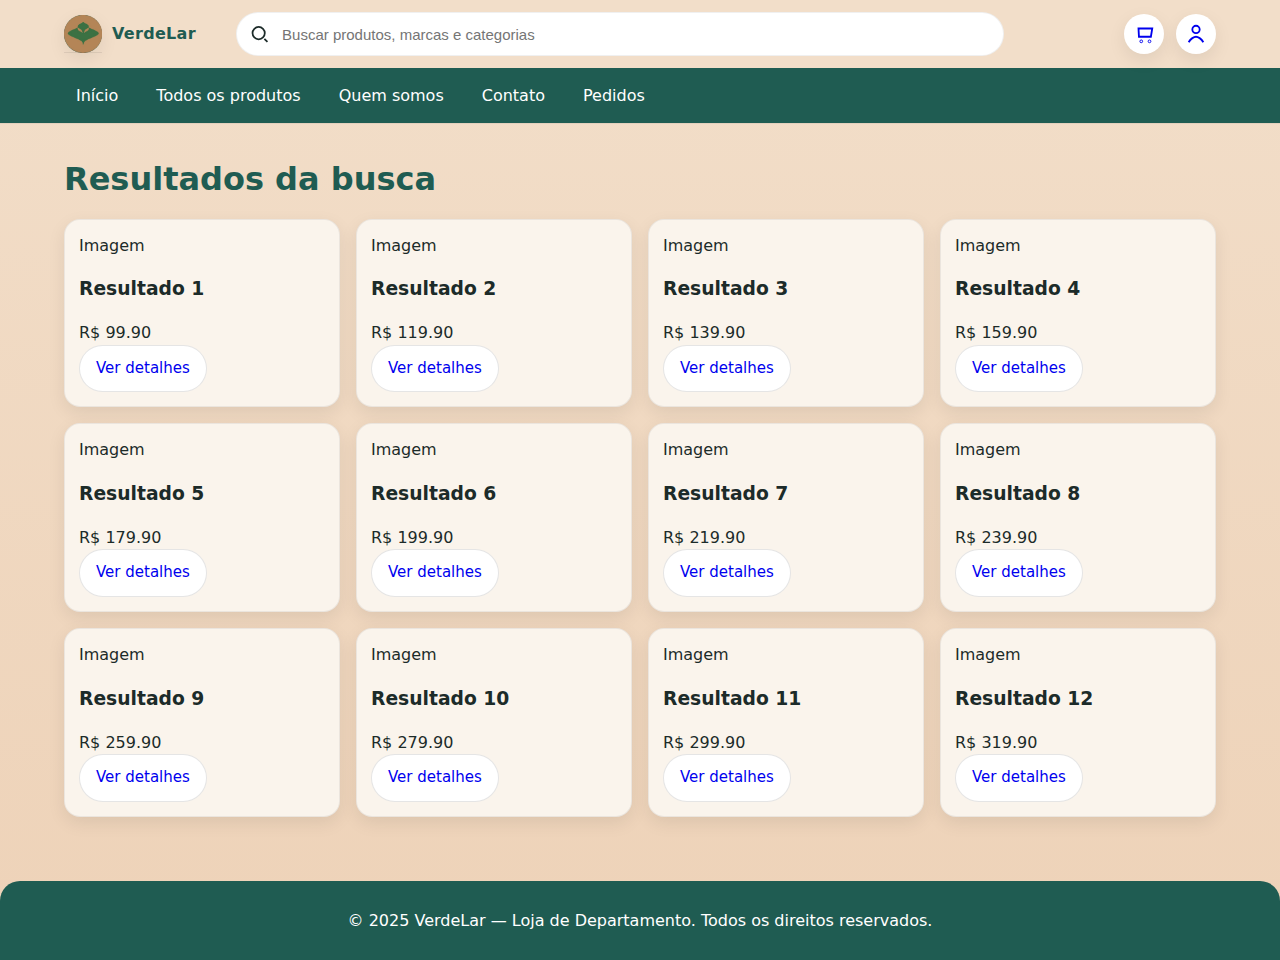
<file: busca.html>
<!doctype html>
<html lang="pt-br">
<head>
<meta charset="utf-8"/>
<meta name="viewport" content="width=device-width, initial-scale=1"/>
<title>Busca · VerdeLar</title>
<link rel="stylesheet" href="styles.css"/>
</head>
<body>
<header class="header">
  <div class="topbar">
    <a class="brand" href="index.html" aria-label="Ir para a página inicial">
      <div class="logo"><img src="logo verdelar.png"></div><span>VerdeLar</span>
    </a>
    <form class="search" action="busca.html">
      <svg class="icon" viewBox="0 0 24 24" fill="none" stroke="currentColor"><circle cx="11" cy="11" r="7" stroke-width="2"/><path d="M21 21l-3.5-3.5" stroke-width="2"/></svg>
      <input name="q" placeholder="Buscar produtos, marcas e categorias"/>
    </form>
    <div class="actions">
      <a class="icon-btn" href="pedidos.html" title="Pedidos">
        <svg class="icon" viewBox="0 0 24 24" fill="none" stroke="currentColor"><path d="M6 6h15l-1.5 9h-13z" stroke-width="2"/><circle cx="9" cy="20" r="1.5"/><circle cx="18" cy="20" r="1.5"/></svg>
      </a>
      <a class="icon-btn" href="cadastro.html" title="Entrar / Cadastrar">
        <svg class="icon" viewBox="0 0 24 24" fill="none" stroke="currentColor"><circle cx="12" cy="7" r="4" stroke-width="2"/><path d="M4 21c2-4 6-6 8-6s6 2 8 6" stroke-width="2"/></svg>
      </a>
    </div>
  </div>
  <nav class="nav">
    <div class="nav-inner">
      <a href="index.html">Início</a>
      <a href="grade.html">Todos os produtos</a>
      <a href="quem-somos.html">Quem somos</a>
      <a href="contato.html">Contato</a>
      <a href="pedidos.html">Pedidos</a>
    </div>
  </nav>
</header>
<main class="container">

  <h1 class="section-title">Resultados da busca</h1>
  <div class="grid">
<article class="card">
      <div class="thumb">Imagem</div>
      <h3>Resultado 1</h3>
      <div class="price">R$ 99.90</div>
      <a class="btn" href="produto.html">Ver detalhes</a>
    </article>
<article class="card">
      <div class="thumb">Imagem</div>
      <h3>Resultado 2</h3>
      <div class="price">R$ 119.90</div>
      <a class="btn" href="produto.html">Ver detalhes</a>
    </article>
<article class="card">
      <div class="thumb">Imagem</div>
      <h3>Resultado 3</h3>
      <div class="price">R$ 139.90</div>
      <a class="btn" href="produto.html">Ver detalhes</a>
    </article>
<article class="card">
      <div class="thumb">Imagem</div>
      <h3>Resultado 4</h3>
      <div class="price">R$ 159.90</div>
      <a class="btn" href="produto.html">Ver detalhes</a>
    </article>
<article class="card">
      <div class="thumb">Imagem</div>
      <h3>Resultado 5</h3>
      <div class="price">R$ 179.90</div>
      <a class="btn" href="produto.html">Ver detalhes</a>
    </article>
<article class="card">
      <div class="thumb">Imagem</div>
      <h3>Resultado 6</h3>
      <div class="price">R$ 199.90</div>
      <a class="btn" href="produto.html">Ver detalhes</a>
    </article>
<article class="card">
      <div class="thumb">Imagem</div>
      <h3>Resultado 7</h3>
      <div class="price">R$ 219.90</div>
      <a class="btn" href="produto.html">Ver detalhes</a>
    </article>
<article class="card">
      <div class="thumb">Imagem</div>
      <h3>Resultado 8</h3>
      <div class="price">R$ 239.90</div>
      <a class="btn" href="produto.html">Ver detalhes</a>
    </article>
<article class="card">
      <div class="thumb">Imagem</div>
      <h3>Resultado 9</h3>
      <div class="price">R$ 259.90</div>
      <a class="btn" href="produto.html">Ver detalhes</a>
    </article>
<article class="card">
      <div class="thumb">Imagem</div>
      <h3>Resultado 10</h3>
      <div class="price">R$ 279.90</div>
      <a class="btn" href="produto.html">Ver detalhes</a>
    </article>
<article class="card">
      <div class="thumb">Imagem</div>
      <h3>Resultado 11</h3>
      <div class="price">R$ 299.90</div>
      <a class="btn" href="produto.html">Ver detalhes</a>
    </article>
<article class="card">
      <div class="thumb">Imagem</div>
      <h3>Resultado 12</h3>
      <div class="price">R$ 319.90</div>
      <a class="btn" href="produto.html">Ver detalhes</a>
    </article>
  </div>

</main>
<footer class="footer">
  © 2025 VerdeLar — Loja de Departamento. Todos os direitos reservados.
</footer>
</body></html>
</file>
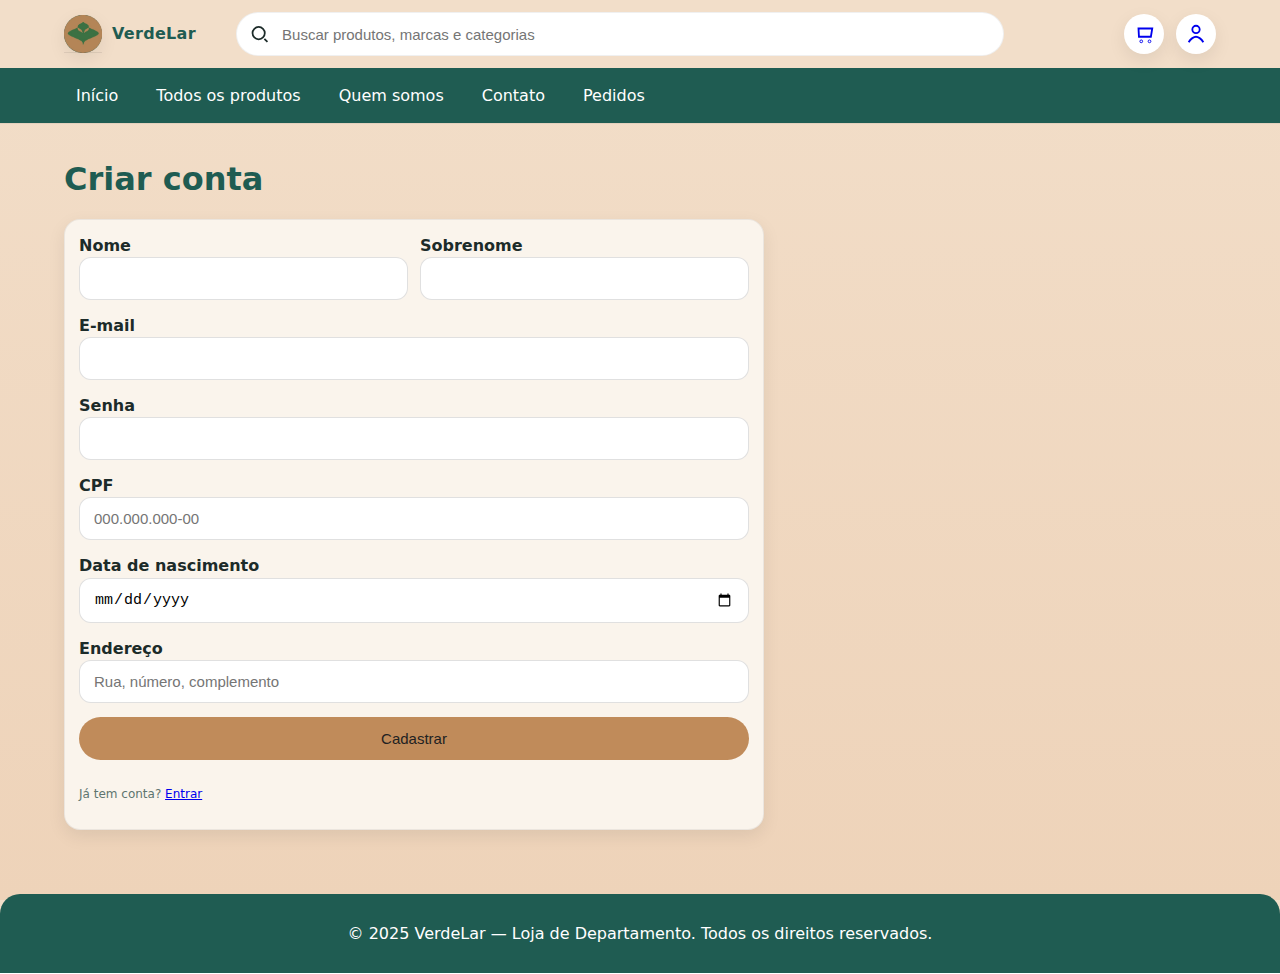
<file: cadastro.html>
<!doctype html>
<html lang="pt-br">
<head>
<meta charset="utf-8"/>
<meta name="viewport" content="width=device-width, initial-scale=1"/>
<title>Cadastro · VerdeLar</title>
<link rel="stylesheet" href="styles.css"/>
</head>
<body>
<header class="header">
  <div class="topbar">
    <a class="brand" href="index.html" aria-label="Ir para a página inicial">
      <div class="logo"><img src="logo verdelar.png"></div><span>VerdeLar</span>
    </a>
    <form class="search" action="busca.html">
      <svg class="icon" viewBox="0 0 24 24" fill="none" stroke="currentColor"><circle cx="11" cy="11" r="7" stroke-width="2"/><path d="M21 21l-3.5-3.5" stroke-width="2"/></svg>
      <input name="q" placeholder="Buscar produtos, marcas e categorias"/>
    </form>
    <div class="actions">
      <a class="icon-btn" href="pedidos.html" title="Pedidos">
        <svg class="icon" viewBox="0 0 24 24" fill="none" stroke="currentColor"><path d="M6 6h15l-1.5 9h-13z" stroke-width="2"/><circle cx="9" cy="20" r="1.5"/><circle cx="18" cy="20" r="1.5"/></svg>
      </a>
      <a class="icon-btn" href="cadastro.html" title="Entrar / Cadastrar">
        <svg class="icon" viewBox="0 0 24 24" fill="none" stroke="currentColor"><circle cx="12" cy="7" r="4" stroke-width="2"/><path d="M4 21c2-4 6-6 8-6s6 2 8 6" stroke-width="2"/></svg>
      </a>
    </div>
  </div>
  <nav class="nav">
    <div class="nav-inner">
      <a href="index.html">Início</a>
      <a href="grade.html">Todos os produtos</a>
      <a href="quem-somos.html">Quem somos</a>
      <a href="contato.html">Contato</a>
      <a href="pedidos.html">Pedidos</a>
    </div>
  </nav>
</header>
<main class="container">

  <h1 class="section-title">Criar conta</h1>
  <form class="form card" action="#" method="post">
    <div style="display:grid;grid-template-columns:1fr 1fr;gap:12px">
      <div>
        <label for="nome">Nome</label>
        <input class="input" id="nome" name="nome" required/>
      </div>
      <div>
        <label for="sobrenome">Sobrenome</label>
        <input class="input" id="sobrenome" name="sobrenome" required/>
      </div>
    </div>
    <div>
      <label for="email">E-mail</label>
      <input class="input" id="email" type="email" name="email" required/>
    </div>
    <div>
      <label for="senha">Senha</label>
      <input class="input" id="senha" type="password" name="senha" required minlength="6"/>
    </div>
    <div>
      <label for="cpf">CPF</label>
      <input class="input" id="cpf" name="cpf" placeholder="000.000.000-00"/>
    </div>
    <div>
      <label for="nasc">Data de nascimento</label>
      <input class="input" id="nasc" type="date" name="nascimento"/>
    </div>
    <div>
      <label for="endereco">Endereço</label>
      <input class="input" id="endereco" name="endereco" placeholder="Rua, número, complemento"/>
    </div>
    <button class="btn primary" type="submit">Cadastrar</button>
    <p class="help">Já tem conta? <a href="cadastro.html">Entrar</a></p>
  </form>

</main>
<footer class="footer">
  © 2025 VerdeLar — Loja de Departamento. Todos os direitos reservados.
</footer>
</body></html>
</file>
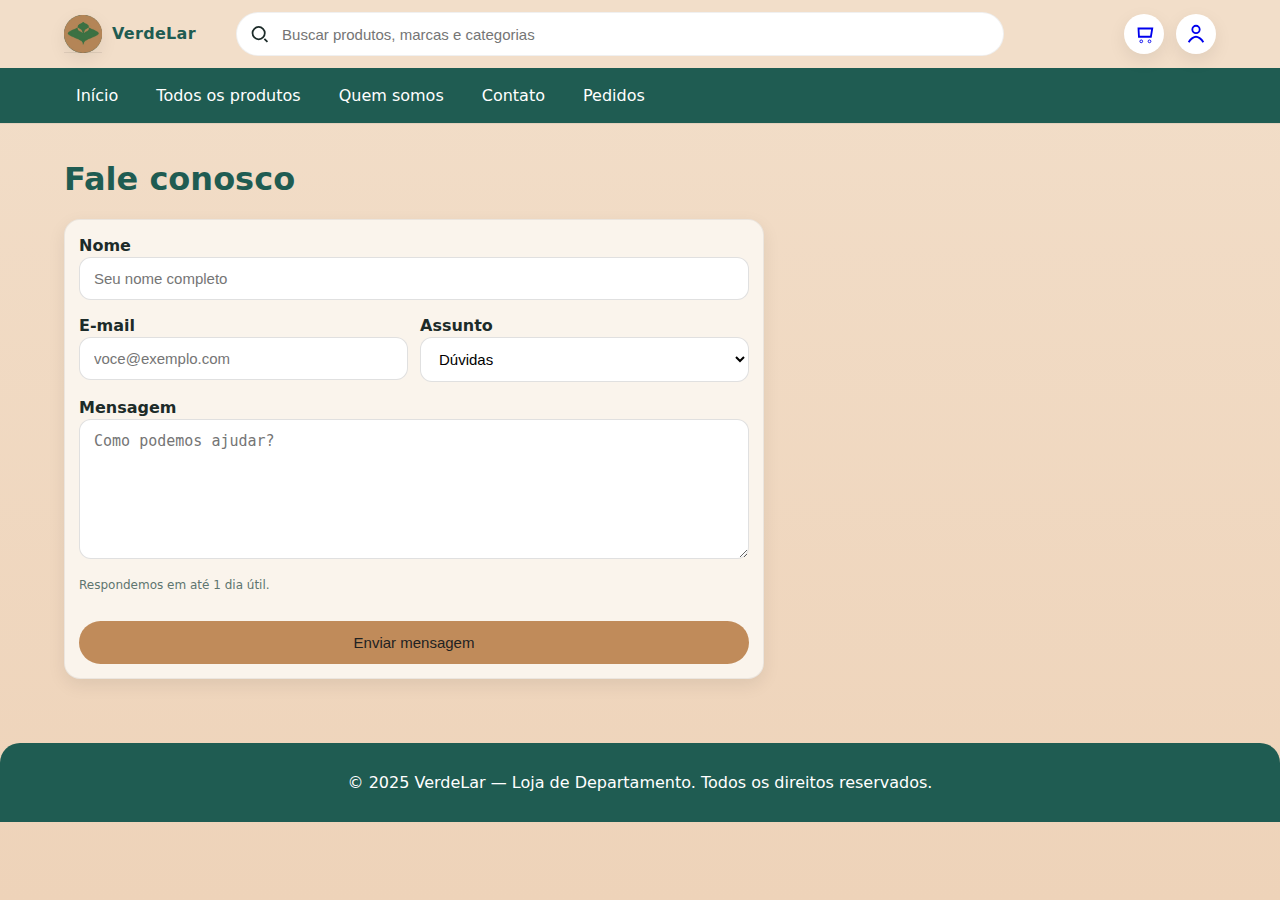
<file: contato.html>
<!doctype html>
<html lang="pt-br">
<head>
<meta charset="utf-8"/>
<meta name="viewport" content="width=device-width, initial-scale=1"/>
<title>Contato · VerdeLar</title>
<link rel="stylesheet" href="styles.css"/>
</head>
<body>
<header class="header">
  <div class="topbar">
    <a class="brand" href="index.html" aria-label="Ir para a página inicial">
      <div class="logo"><img src="logo verdelar.png"></div><span>VerdeLar</span>
    </a>
    <form class="search" action="busca.html">
      <svg class="icon" viewBox="0 0 24 24" fill="none" stroke="currentColor"><circle cx="11" cy="11" r="7" stroke-width="2"/><path d="M21 21l-3.5-3.5" stroke-width="2"/></svg>
      <input name="q" placeholder="Buscar produtos, marcas e categorias"/>
    </form>
    <div class="actions">
      <a class="icon-btn" href="pedidos.html" title="Pedidos">
        <svg class="icon" viewBox="0 0 24 24" fill="none" stroke="currentColor"><path d="M6 6h15l-1.5 9h-13z" stroke-width="2"/><circle cx="9" cy="20" r="1.5"/><circle cx="18" cy="20" r="1.5"/></svg>
      </a>
      <a class="icon-btn" href="cadastro.html" title="Entrar / Cadastrar">
        <svg class="icon" viewBox="0 0 24 24" fill="none" stroke="currentColor"><circle cx="12" cy="7" r="4" stroke-width="2"/><path d="M4 21c2-4 6-6 8-6s6 2 8 6" stroke-width="2"/></svg>
      </a>
    </div>
  </div>
  <nav class="nav">
    <div class="nav-inner">
      <a href="index.html">Início</a>
      <a href="grade.html">Todos os produtos</a>
      <a href="quem-somos.html">Quem somos</a>
      <a href="contato.html">Contato</a>
      <a href="pedidos.html">Pedidos</a>
    </div>
  </nav>
</header>
<main class="container">

  <h1 class="section-title">Fale conosco</h1>
  <form class="form card" action="#" method="post">
    <div>
      <label for="nome">Nome</label>
      <input class="input" id="nome" name="nome" required placeholder="Seu nome completo"/>
    </div>
    <div style="display:grid;grid-template-columns:1fr 1fr;gap:12px">
      <div>
        <label for="email">E-mail</label>
        <input class="input" id="email" type="email" name="email" required placeholder="voce@exemplo.com"/>
      </div>
      <div>
        <label for="assunto">Assunto</label>
        <select id="assunto" class="input" name="assunto">
          <option>Dúvidas</option><option>Trocas e Devoluções</option><option>Parcerias</option>
        </select>
      </div>
    </div>
    <div>
      <label for="msg">Mensagem</label>
      <textarea id="msg" name="mensagem" placeholder="Como podemos ajudar?"></textarea>
      <p class="help">Respondemos em até 1 dia útil.</p>
    </div>
    <button class="btn primary" type="submit">Enviar mensagem</button>
  </form>

</main>
<footer class="footer">
  © 2025 VerdeLar — Loja de Departamento. Todos os direitos reservados.
</footer>
</body></html>
</file>
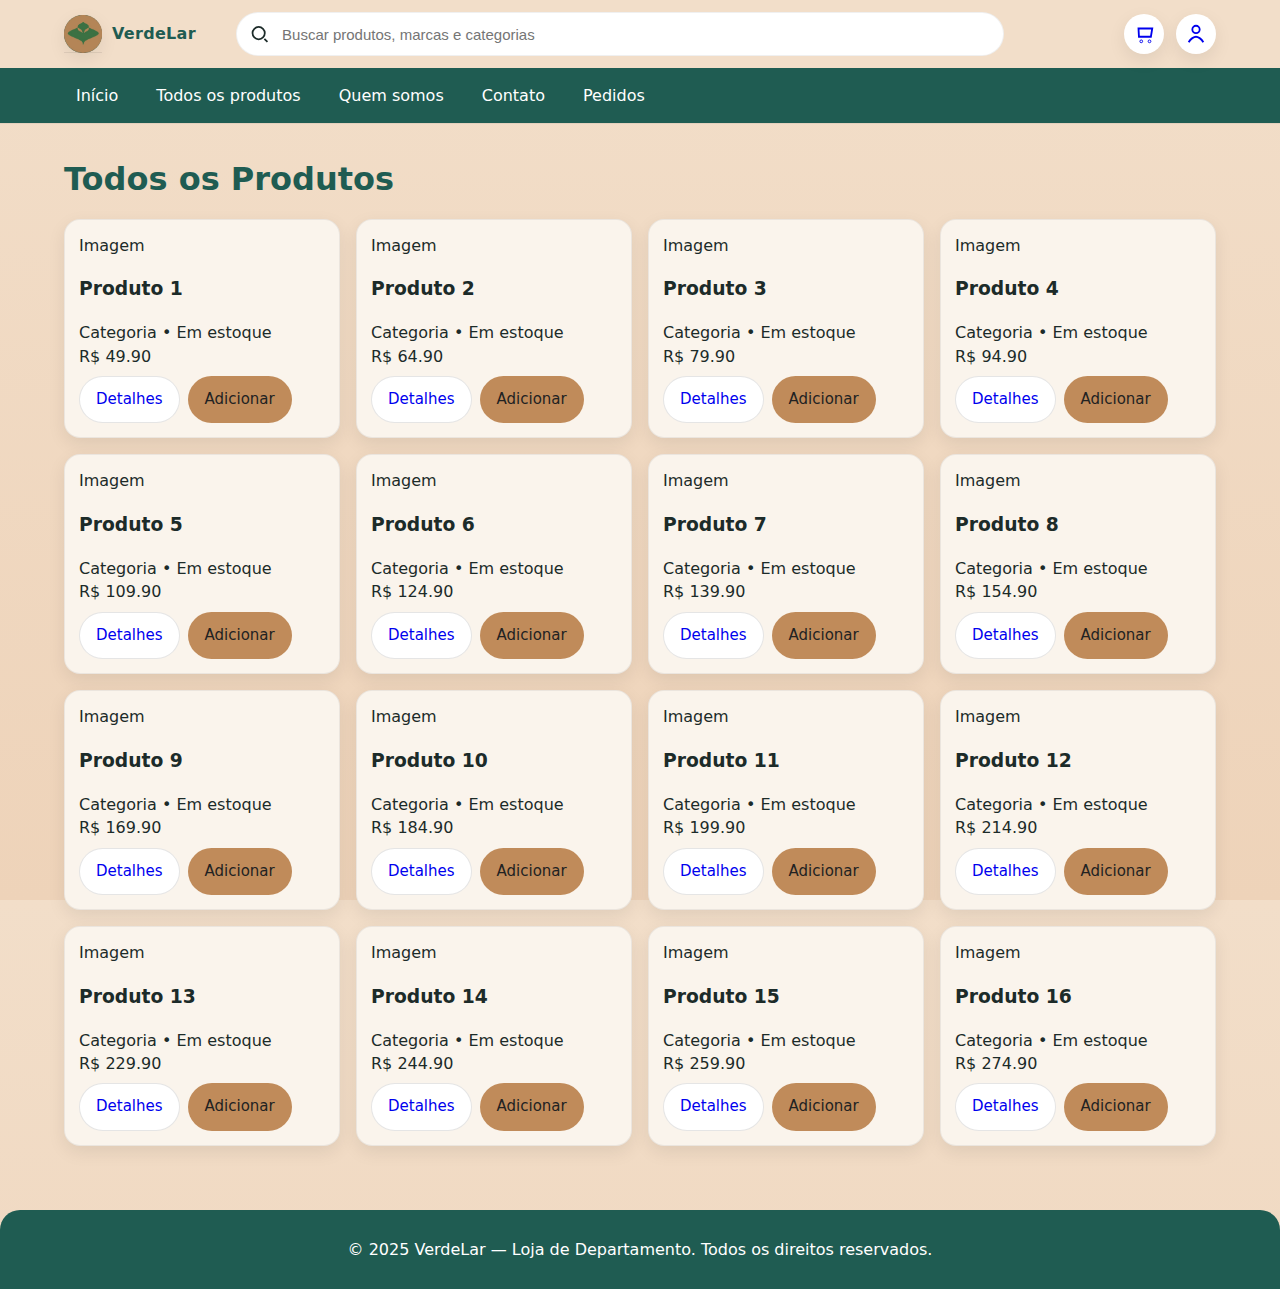
<file: grade.html>
<!doctype html>
<html lang="pt-br">
<head>
<meta charset="utf-8"/>
<meta name="viewport" content="width=device-width, initial-scale=1"/>
<title>Grade de produtos · VerdeLar</title>
<link rel="stylesheet" href="styles.css"/>
</head>
<body>
<header class="header">
  <div class="topbar">
    <a class="brand" href="index.html" aria-label="Ir para a página inicial">
      <div class="logo"><img src="logo verdelar.png"></div><span>VerdeLar</span>
    </a>
    <form class="search" action="busca.html">
      <svg class="icon" viewBox="0 0 24 24" fill="none" stroke="currentColor"><circle cx="11" cy="11" r="7" stroke-width="2"/><path d="M21 21l-3.5-3.5" stroke-width="2"/></svg>
      <input name="q" placeholder="Buscar produtos, marcas e categorias"/>
    </form>
    <div class="actions">
      <a class="icon-btn" href="pedidos.html" title="Pedidos">
        <svg class="icon" viewBox="0 0 24 24" fill="none" stroke="currentColor"><path d="M6 6h15l-1.5 9h-13z" stroke-width="2"/><circle cx="9" cy="20" r="1.5"/><circle cx="18" cy="20" r="1.5"/></svg>
      </a>
      <a class="icon-btn" href="cadastro.html" title="Entrar / Cadastrar">
        <svg class="icon" viewBox="0 0 24 24" fill="none" stroke="currentColor"><circle cx="12" cy="7" r="4" stroke-width="2"/><path d="M4 21c2-4 6-6 8-6s6 2 8 6" stroke-width="2"/></svg>
      </a>
    </div>
  </div>
  <nav class="nav">
    <div class="nav-inner">
      <a href="index.html">Início</a>
      <a href="grade.html">Todos os produtos</a>
      <a href="quem-somos.html">Quem somos</a>
      <a href="contato.html">Contato</a>
      <a href="pedidos.html">Pedidos</a>
    </div>
  </nav>
</header>
<main class="container">

  <h1 class="section-title">Todos os Produtos</h1>
  <div class="grid">
<article class="card">
      <div class="thumb">Imagem</div>
      <h3>Produto 1</h3>
      <div class="small">Categoria • Em estoque</div>
      <div class="price">R$ 49.90</div>
      <div style="display:flex; gap:8px; margin-top:8px">
        <a class="btn" href="produto.html">Detalhes</a>
        <a class="btn primary" href="pedidos.html">Adicionar</a>
      </div>
    </article>
<article class="card">
      <div class="thumb">Imagem</div>
      <h3>Produto 2</h3>
      <div class="small">Categoria • Em estoque</div>
      <div class="price">R$ 64.90</div>
      <div style="display:flex; gap:8px; margin-top:8px">
        <a class="btn" href="produto.html">Detalhes</a>
        <a class="btn primary" href="pedidos.html">Adicionar</a>
      </div>
    </article>
<article class="card">
      <div class="thumb">Imagem</div>
      <h3>Produto 3</h3>
      <div class="small">Categoria • Em estoque</div>
      <div class="price">R$ 79.90</div>
      <div style="display:flex; gap:8px; margin-top:8px">
        <a class="btn" href="produto.html">Detalhes</a>
        <a class="btn primary" href="pedidos.html">Adicionar</a>
      </div>
    </article>
<article class="card">
      <div class="thumb">Imagem</div>
      <h3>Produto 4</h3>
      <div class="small">Categoria • Em estoque</div>
      <div class="price">R$ 94.90</div>
      <div style="display:flex; gap:8px; margin-top:8px">
        <a class="btn" href="produto.html">Detalhes</a>
        <a class="btn primary" href="pedidos.html">Adicionar</a>
      </div>
    </article>
<article class="card">
      <div class="thumb">Imagem</div>
      <h3>Produto 5</h3>
      <div class="small">Categoria • Em estoque</div>
      <div class="price">R$ 109.90</div>
      <div style="display:flex; gap:8px; margin-top:8px">
        <a class="btn" href="produto.html">Detalhes</a>
        <a class="btn primary" href="pedidos.html">Adicionar</a>
      </div>
    </article>
<article class="card">
      <div class="thumb">Imagem</div>
      <h3>Produto 6</h3>
      <div class="small">Categoria • Em estoque</div>
      <div class="price">R$ 124.90</div>
      <div style="display:flex; gap:8px; margin-top:8px">
        <a class="btn" href="produto.html">Detalhes</a>
        <a class="btn primary" href="pedidos.html">Adicionar</a>
      </div>
    </article>
<article class="card">
      <div class="thumb">Imagem</div>
      <h3>Produto 7</h3>
      <div class="small">Categoria • Em estoque</div>
      <div class="price">R$ 139.90</div>
      <div style="display:flex; gap:8px; margin-top:8px">
        <a class="btn" href="produto.html">Detalhes</a>
        <a class="btn primary" href="pedidos.html">Adicionar</a>
      </div>
    </article>
<article class="card">
      <div class="thumb">Imagem</div>
      <h3>Produto 8</h3>
      <div class="small">Categoria • Em estoque</div>
      <div class="price">R$ 154.90</div>
      <div style="display:flex; gap:8px; margin-top:8px">
        <a class="btn" href="produto.html">Detalhes</a>
        <a class="btn primary" href="pedidos.html">Adicionar</a>
      </div>
    </article>
<article class="card">
      <div class="thumb">Imagem</div>
      <h3>Produto 9</h3>
      <div class="small">Categoria • Em estoque</div>
      <div class="price">R$ 169.90</div>
      <div style="display:flex; gap:8px; margin-top:8px">
        <a class="btn" href="produto.html">Detalhes</a>
        <a class="btn primary" href="pedidos.html">Adicionar</a>
      </div>
    </article>
<article class="card">
      <div class="thumb">Imagem</div>
      <h3>Produto 10</h3>
      <div class="small">Categoria • Em estoque</div>
      <div class="price">R$ 184.90</div>
      <div style="display:flex; gap:8px; margin-top:8px">
        <a class="btn" href="produto.html">Detalhes</a>
        <a class="btn primary" href="pedidos.html">Adicionar</a>
      </div>
    </article>
<article class="card">
      <div class="thumb">Imagem</div>
      <h3>Produto 11</h3>
      <div class="small">Categoria • Em estoque</div>
      <div class="price">R$ 199.90</div>
      <div style="display:flex; gap:8px; margin-top:8px">
        <a class="btn" href="produto.html">Detalhes</a>
        <a class="btn primary" href="pedidos.html">Adicionar</a>
      </div>
    </article>
<article class="card">
      <div class="thumb">Imagem</div>
      <h3>Produto 12</h3>
      <div class="small">Categoria • Em estoque</div>
      <div class="price">R$ 214.90</div>
      <div style="display:flex; gap:8px; margin-top:8px">
        <a class="btn" href="produto.html">Detalhes</a>
        <a class="btn primary" href="pedidos.html">Adicionar</a>
      </div>
    </article>
<article class="card">
      <div class="thumb">Imagem</div>
      <h3>Produto 13</h3>
      <div class="small">Categoria • Em estoque</div>
      <div class="price">R$ 229.90</div>
      <div style="display:flex; gap:8px; margin-top:8px">
        <a class="btn" href="produto.html">Detalhes</a>
        <a class="btn primary" href="pedidos.html">Adicionar</a>
      </div>
    </article>
<article class="card">
      <div class="thumb">Imagem</div>
      <h3>Produto 14</h3>
      <div class="small">Categoria • Em estoque</div>
      <div class="price">R$ 244.90</div>
      <div style="display:flex; gap:8px; margin-top:8px">
        <a class="btn" href="produto.html">Detalhes</a>
        <a class="btn primary" href="pedidos.html">Adicionar</a>
      </div>
    </article>
<article class="card">
      <div class="thumb">Imagem</div>
      <h3>Produto 15</h3>
      <div class="small">Categoria • Em estoque</div>
      <div class="price">R$ 259.90</div>
      <div style="display:flex; gap:8px; margin-top:8px">
        <a class="btn" href="produto.html">Detalhes</a>
        <a class="btn primary" href="pedidos.html">Adicionar</a>
      </div>
    </article>
<article class="card">
      <div class="thumb">Imagem</div>
      <h3>Produto 16</h3>
      <div class="small">Categoria • Em estoque</div>
      <div class="price">R$ 274.90</div>
      <div style="display:flex; gap:8px; margin-top:8px">
        <a class="btn" href="produto.html">Detalhes</a>
        <a class="btn primary" href="pedidos.html">Adicionar</a>
      </div>
    </article>
  </div>

</main>
<footer class="footer">
  © 2025 VerdeLar — Loja de Departamento. Todos os direitos reservados.
</footer>
</body></html>
</file>
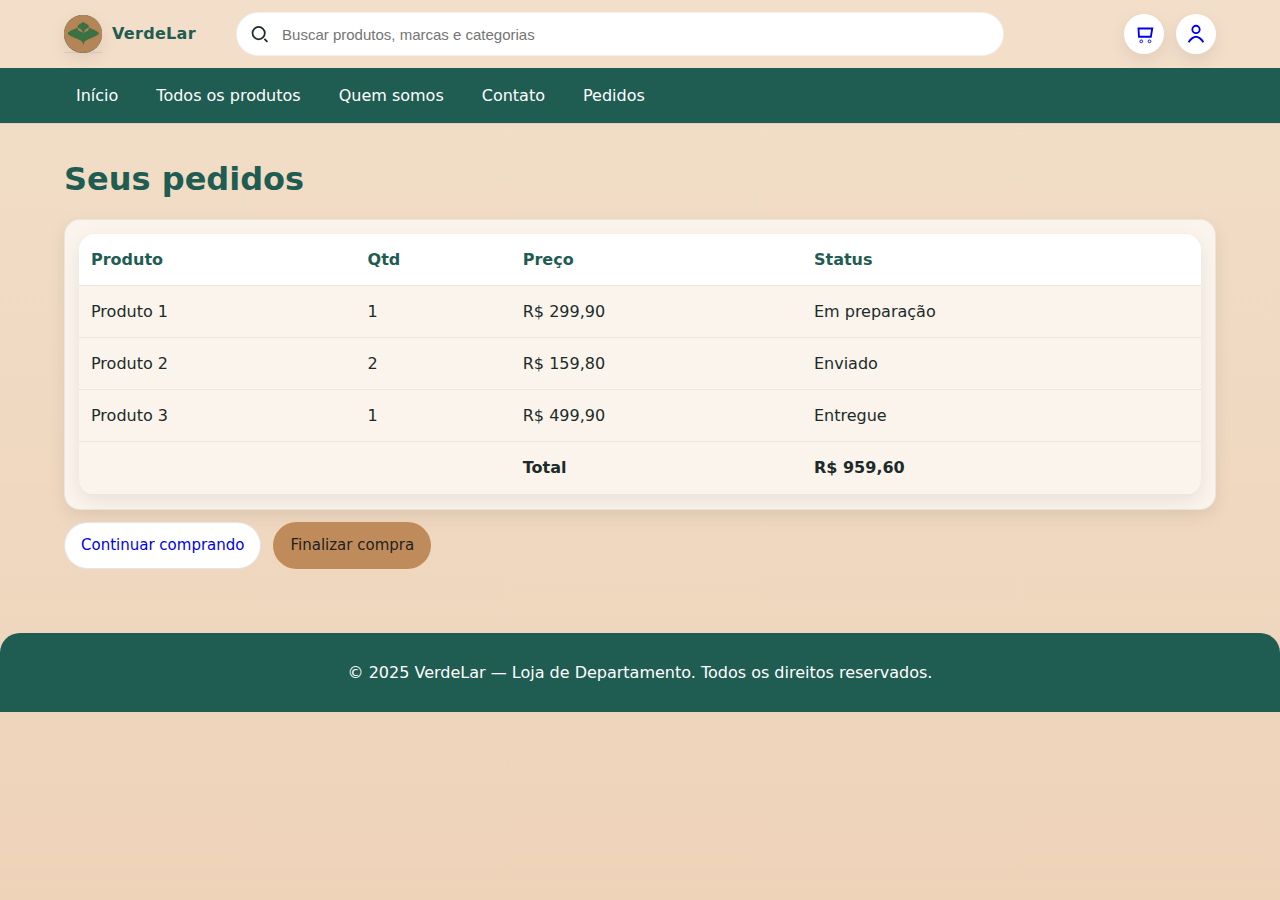
<file: pedidos.html>
<!doctype html>
<html lang="pt-br">
<head>
<meta charset="utf-8"/>
<meta name="viewport" content="width=device-width, initial-scale=1"/>
<title>Pedidos · VerdeLar</title>
<link rel="stylesheet" href="styles.css"/>
</head>
<body>
<header class="header">
  <div class="topbar">
    <a class="brand" href="index.html" aria-label="Ir para a página inicial">
      <div class="logo"><img src="logo verdelar.png"></div><span>VerdeLar</span>
    </a>
    <form class="search" action="busca.html">
      <svg class="icon" viewBox="0 0 24 24" fill="none" stroke="currentColor"><circle cx="11" cy="11" r="7" stroke-width="2"/><path d="M21 21l-3.5-3.5" stroke-width="2"/></svg>
      <input name="q" placeholder="Buscar produtos, marcas e categorias"/>
    </form>
    <div class="actions">
      <a class="icon-btn" href="pedidos.html" title="Pedidos">
        <svg class="icon" viewBox="0 0 24 24" fill="none" stroke="currentColor"><path d="M6 6h15l-1.5 9h-13z" stroke-width="2"/><circle cx="9" cy="20" r="1.5"/><circle cx="18" cy="20" r="1.5"/></svg>
      </a>
      <a class="icon-btn" href="cadastro.html" title="Entrar / Cadastrar">
        <svg class="icon" viewBox="0 0 24 24" fill="none" stroke="currentColor"><circle cx="12" cy="7" r="4" stroke-width="2"/><path d="M4 21c2-4 6-6 8-6s6 2 8 6" stroke-width="2"/></svg>
      </a>
    </div>
  </div>
  <nav class="nav">
    <div class="nav-inner">
      <a href="index.html">Início</a>
      <a href="grade.html">Todos os produtos</a>
      <a href="quem-somos.html">Quem somos</a>
      <a href="contato.html">Contato</a>
      <a href="pedidos.html">Pedidos</a>
    </div>
  </nav>
</header>
<main class="container">

  <h1 class="section-title">Seus pedidos</h1>
  <div class="card">
    <table class="table">
      <thead>
        <tr><th>Produto</th><th>Qtd</th><th>Preço</th><th>Status</th></tr>
      </thead>
      <tbody>
        <tr><td>Produto 1</td><td>1</td><td>R$ 299,90</td><td>Em preparação</td></tr>
        <tr><td>Produto 2</td><td>2</td><td>R$ 159,80</td><td>Enviado</td></tr>
        <tr><td>Produto 3</td><td>1</td><td>R$ 499,90</td><td>Entregue</td></tr>
      </tbody>
      <tfoot>
        <tr><td colspan="2"></td><td>Total</td><td>R$ 959,60</td></tr>
      </tfoot>
    </table>
  </div>
  <div style="display:flex; gap:12px; margin-top:12px">
    <a class="btn" href="grade.html">Continuar comprando</a>
    <a class="btn primary" href="#">Finalizar compra</a>
  </div>

</main>
<footer class="footer">
  © 2025 VerdeLar — Loja de Departamento. Todos os direitos reservados.
</footer>
</body></html>
</file>
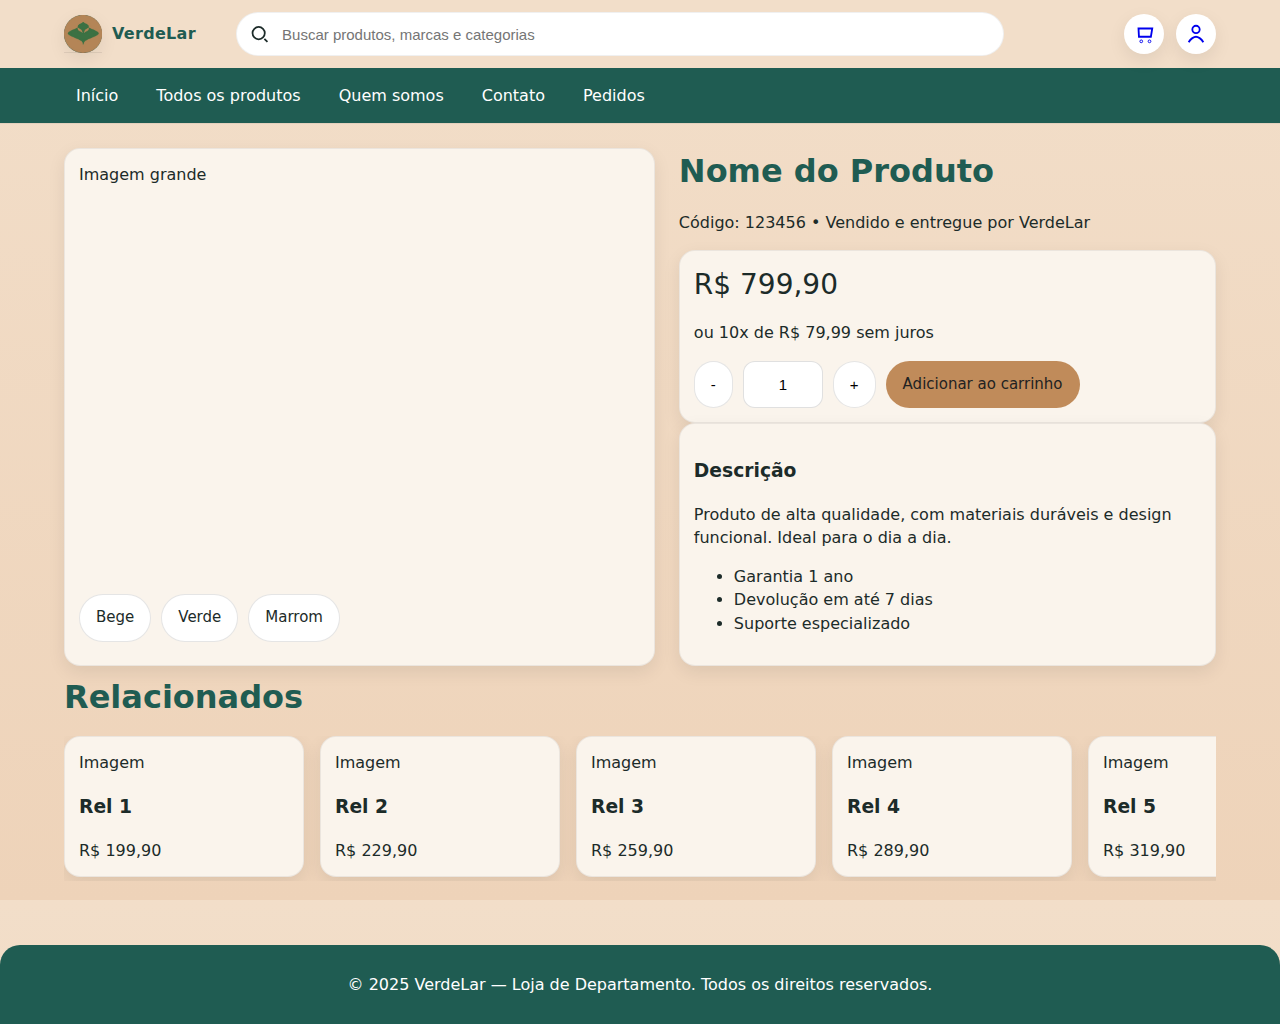
<file: produto.html>
<!doctype html>
<html lang="pt-br">
<head>
<meta charset="utf-8"/>
<meta name="viewport" content="width=device-width, initial-scale=1"/>
<title>Produto · VerdeLar</title>
<link rel="stylesheet" href="styles.css"/>
</head>
<body>
<header class="header">
  <div class="topbar">
    <a class="brand" href="index.html" aria-label="Ir para a página inicial">
      <div class="logo"><img src="logo verdelar.png"></div><span>VerdeLar</span>
    </a>
    <form class="search" action="busca.html">
      <svg class="icon" viewBox="0 0 24 24" fill="none" stroke="currentColor"><circle cx="11" cy="11" r="7" stroke-width="2"/><path d="M21 21l-3.5-3.5" stroke-width="2"/></svg>
      <input name="q" placeholder="Buscar produtos, marcas e categorias"/>
    </form>
    <div class="actions">
      <a class="icon-btn" href="pedidos.html" title="Pedidos">
        <svg class="icon" viewBox="0 0 24 24" fill="none" stroke="currentColor"><path d="M6 6h15l-1.5 9h-13z" stroke-width="2"/><circle cx="9" cy="20" r="1.5"/><circle cx="18" cy="20" r="1.5"/></svg>
      </a>
      <a class="icon-btn" href="cadastro.html" title="Entrar / Cadastrar">
        <svg class="icon" viewBox="0 0 24 24" fill="none" stroke="currentColor"><circle cx="12" cy="7" r="4" stroke-width="2"/><path d="M4 21c2-4 6-6 8-6s6 2 8 6" stroke-width="2"/></svg>
      </a>
    </div>
  </div>
  <nav class="nav">
    <div class="nav-inner">
      <a href="index.html">Início</a>
      <a href="grade.html">Todos os produtos</a>
      <a href="quem-somos.html">Quem somos</a>
      <a href="contato.html">Contato</a>
      <a href="pedidos.html">Pedidos</a>
    </div>
  </nav>
</header>
<main class="container">

  <div class="product">
    <div class="card">
      <div class="thumb" style="aspect-ratio:4/3">Imagem grande</div>
      <div class="chips" style="margin-top:10px">
        <span class="btn">Bege</span><span class="btn">Verde</span><span class="btn">Marrom</span>
      </div>
    </div>
    <div>
      <h1 class="section-title" style="margin-top:0">Nome do Produto</h1>
      <p class="small">Código: 123456 • Vendido e entregue por VerdeLar</p>
      <div class="card">
        <div class="price" style="font-size:28px">R$ 799,90</div>
        <p class="small">ou 10x de R$ 79,99 sem juros</p>
        <div class="chips">
          <button class="btn">-</button>
          <input class="input" style="width:80px;text-align:center" value="1" aria-label="Quantidade"/>
          <button class="btn">+</button>
          <a class="btn primary" href="pedidos.html">Adicionar ao carrinho</a>
        </div>
      </div>
      <div class="card">
        <h3>Descrição</h3>
        <p>Produto de alta qualidade, com materiais duráveis e design funcional. Ideal para o dia a dia.</p>
        <ul>
          <li>Garantia 1 ano</li>
          <li>Devolução em até 7 dias</li>
          <li>Suporte especializado</li>
        </ul>
      </div>
    </div>
  </div>

  <h2 class="section-title">Relacionados</h2>
  <div class="scroller">
    <article class="card"><div class="thumb">Imagem</div><h3>Rel 1</h3><div class="price">R$ 199,90</div></article>
<article class="card"><div class="thumb">Imagem</div><h3>Rel 2</h3><div class="price">R$ 229,90</div></article>
<article class="card"><div class="thumb">Imagem</div><h3>Rel 3</h3><div class="price">R$ 259,90</div></article>
<article class="card"><div class="thumb">Imagem</div><h3>Rel 4</h3><div class="price">R$ 289,90</div></article>
<article class="card"><div class="thumb">Imagem</div><h3>Rel 5</h3><div class="price">R$ 319,90</div></article>
<article class="card"><div class="thumb">Imagem</div><h3>Rel 6</h3><div class="price">R$ 349,90</div></article>
<article class="card"><div class="thumb">Imagem</div><h3>Rel 7</h3><div class="price">R$ 379,90</div></article>
<article class="card"><div class="thumb">Imagem</div><h3>Rel 8</h3><div class="price">R$ 409,90</div></article>
  </div>

</main>
<footer class="footer">
  © 2025 VerdeLar — Loja de Departamento. Todos os direitos reservados.
</footer>
</body></html>
</file>
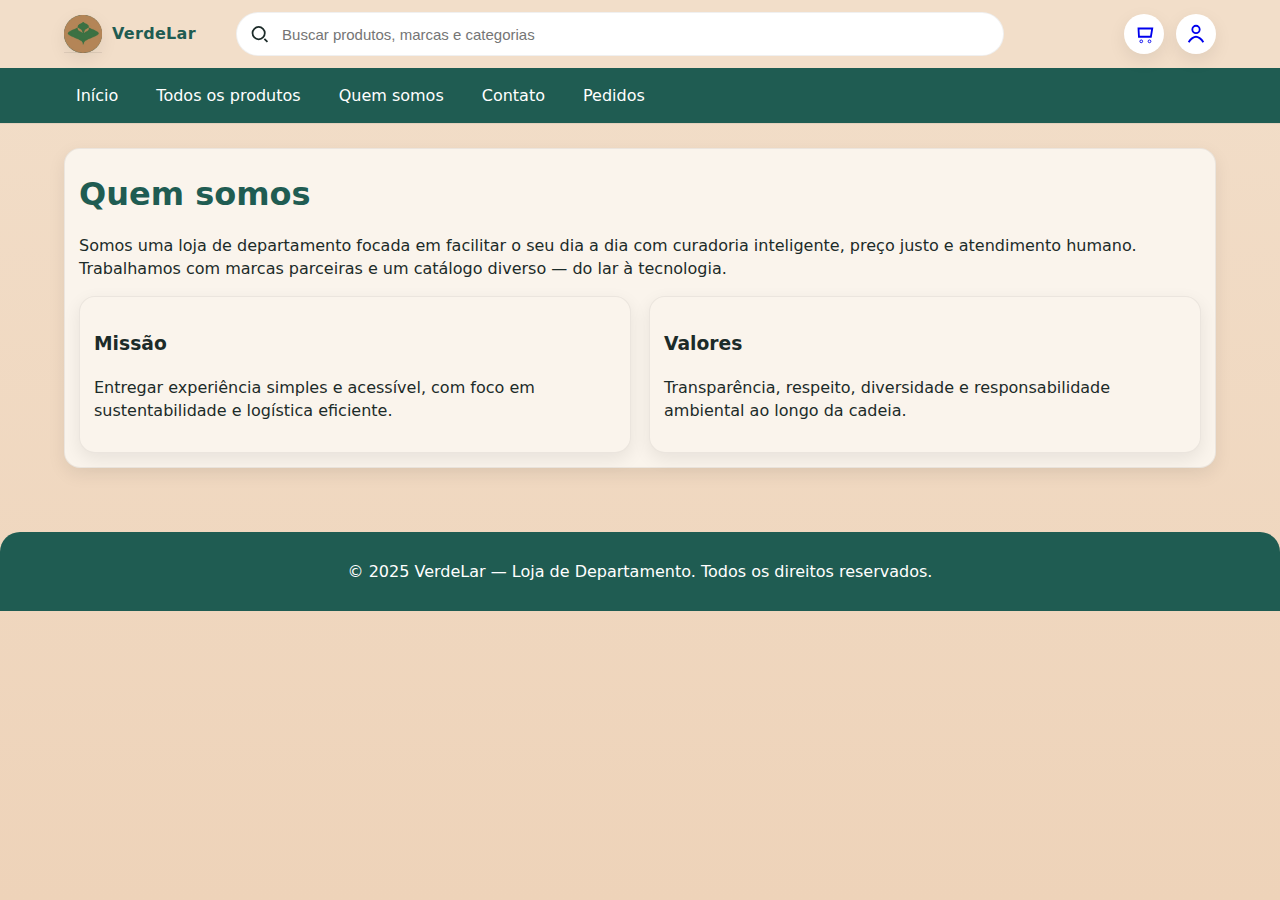
<file: quem-somos.html>
<!doctype html>
<html lang="pt-br">
<head>
<meta charset="utf-8"/>
<meta name="viewport" content="width=device-width, initial-scale=1"/>
<title>Quem somos · VerdeLar</title>
<link rel="stylesheet" href="styles.css"/>
</head>
<body>
<header class="header">
  <div class="topbar">
    <a class="brand" href="index.html" aria-label="Ir para a página inicial">
      <div class="logo"><img src="logo verdelar.png"></div><span>VerdeLar</span>
    </a>
    <form class="search" action="busca.html">
      <svg class="icon" viewBox="0 0 24 24" fill="none" stroke="currentColor"><circle cx="11" cy="11" r="7" stroke-width="2"/><path d="M21 21l-3.5-3.5" stroke-width="2"/></svg>
      <input name="q" placeholder="Buscar produtos, marcas e categorias"/>
    </form>
    <div class="actions">
      <a class="icon-btn" href="pedidos.html" title="Pedidos">
        <svg class="icon" viewBox="0 0 24 24" fill="none" stroke="currentColor"><path d="M6 6h15l-1.5 9h-13z" stroke-width="2"/><circle cx="9" cy="20" r="1.5"/><circle cx="18" cy="20" r="1.5"/></svg>
      </a>
      <a class="icon-btn" href="cadastro.html" title="Entrar / Cadastrar">
        <svg class="icon" viewBox="0 0 24 24" fill="none" stroke="currentColor"><circle cx="12" cy="7" r="4" stroke-width="2"/><path d="M4 21c2-4 6-6 8-6s6 2 8 6" stroke-width="2"/></svg>
      </a>
    </div>
  </div>
  <nav class="nav">
    <div class="nav-inner">
      <a href="index.html">Início</a>
      <a href="grade.html">Todos os produtos</a>
      <a href="quem-somos.html">Quem somos</a>
      <a href="contato.html">Contato</a>
      <a href="pedidos.html">Pedidos</a>
    </div>
  </nav>
</header>
<main class="container">

  <section class="card">
    <h1 class="section-title">Quem somos</h1>
    <p>Somos uma loja de departamento focada em facilitar o seu dia a dia com curadoria inteligente, preço justo e atendimento humano. Trabalhamos com marcas parceiras e um catálogo diverso — do lar à tecnologia.</p>
    <div style="display:grid;grid-template-columns:1fr 1fr;gap:18px;margin-top:12px">
      <div class="card"><h3>Missão</h3><p>Entregar experiência simples e acessível, com foco em sustentabilidade e logística eficiente.</p></div>
      <div class="card"><h3>Valores</h3><p>Transparência, respeito, diversidade e responsabilidade ambiental ao longo da cadeia.</p></div>
    </div>
  </section>

</main>
<footer class="footer">
  © 2025 VerdeLar — Loja de Departamento. Todos os direitos reservados.
</footer>
</body></html>
</file>
<file: styles.css>
:root{
  --bg: #F2DEC9;
  --bg-2:#EED3B9;
  --green:#1F5C52;
  --green-2:#2E6F64;
  --brown:#C08B5A;
  --text:#1C2B29;
  --muted:#5E756F;
  --card:#FAF4EC;
  --radius:16px;
  --shadow: 0 6px 18px rgba(0,0,0,.08);
}

* { box-sizing: border-box; }

html { scroll-behavior: smooth; }

html, body { height: 100%; }

body{
  margin:0;
  font-family: ui-sans-serif, system-ui, -apple-system, Segoe UI, Roboto, Arial, "Noto Sans", "Liberation Sans", sans-serif;
  color: var(--text);
  background: linear-gradient(180deg, var(--bg), var(--bg-2));
  line-height: 1.45;
}

.header{
  position: sticky;
  top:0;
  z-index:50;
  background: var(--bg);
  border-bottom: 1px solid rgba(0,0,0,.06);
  backdrop-filter: blur(6px);
}

.topbar{
  max-width: 1200px;
  margin: 0 auto;
  padding: 12px clamp(16px, 4vw, 24px);
  display: grid;
  grid-template-columns: 160px 1fr 200px;
  gap: 12px;
  align-items: center;
}

.brand{
  display:flex;
  align-items:center;
  gap:10px;
  text-decoration:none;
}

.logo{
  width:38px;
  height:38px;
  border-radius:999px;
  display:grid;
  place-items:center;
  background: var(--green);
  color: #fff; font-weight:700;
  box-shadow: var(--shadow);
}

.logo img{
  width: 100%;
  height: 100%;
}

.brand span{ font-weight:700;
  color: var(--green);
  letter-spacing:.3px;
}

.search{
  display:flex;
  gap:10px;
  align-items:center;
  background: #fff;
  border: 1px solid rgba(0,0,0,.06);
  padding: 10px 12px;
  border-radius: 999px;
}

.search input{
  border:0;
  outline:0;
  width:100%;
  font-size: 15px;
  background:transparent;
}

.icon{
  width:22px;
  height:22px;
  display:inline-block;

}
.actions{
  justify-self:end;
  display:flex;
  gap:12px;
  align-items:center;

}
.icon-btn{
  appearance:none;
  border:0;
  background:#fff;
  width:40px;
  height:40px;
  border-radius:999px;
  display:grid;
  place-items:center;
  box-shadow: var(--shadow);
}

a, button{ cursor:pointer; }

.nav{
  background: var(--green);
  color: #fff;
}

.nav-inner{
  max-width: 1200px;
  margin: 0 auto;
  padding: 8px clamp(16px, 4vw, 24px);
  display:flex;
  gap:14px;
  flex-wrap: wrap;
}

.nav a{
  color:#fff;
  text-decoration:none;
  padding:8px 12px;
  border-radius: 999px;
  transition: background .2s ease;
}

.nav a:hover{ background: rgba(255,255,255,.12); }

.container{
  max-width: 1200px;
  margin: 0 auto;
  padding: 24px clamp(16px, 4vw, 24px);
}

.section-title{
  font-size: clamp(22px, 4vw, 32px);
  color: var(--green);
  margin: 8px 0 16px;
}

.grid{
  display:grid;
  grid-template-columns: repeat(auto-fill, minmax(220px, 1fr));
  gap: 16px;
}

.card{
  background: var(--card);
  border: 1px solid rgba(0,0,0,.06);
  border-radius: var(--radius);
  padding: 14px;
  box-shadow: var(--shadow);
}
.card:hover{
  transform: translateY(-2px);
  transition: .2s ease;
  box-shadow: 0 12px 24px rgba(0,0,0,.08);
}

.banner{
  height:300px;
  background: var(--green);
  border-radius: var(--radius);
  color:#fff;
  display:grid;
  place-items:center;
  text-align:center;
  padding:12px;
  gap:8px;
  background-size:cover;
  background-position: center;
}
.banner h2{ font-size:32px; margin:0; }
.banner p{ max-width: 480px; font-size: 18px; margin:0; }

.btn{
  text-decoration:none;
  display:inline-block;
  padding: 12px 16px;
  border-radius: 999px;
  border: 1px solid rgba(0,0,0,.1);
  font-size: 15px;
  text-align: center;
  font-weight: 500;
  background: #fff;
}
.btn:hover{ background: #eee; }
.btn.primary{
  background: var(--brown);
  color: #222;
  border-color: transparent;
}
.btn.block{ width:100%; }

.chips{ display:flex;
  gap:10px;
  flex-wrap:wrap;
}

.scroller{
  display:grid;
  grid-auto-flow: column;
  grid-auto-columns: minmax(240px, 1fr);
  gap:16px; overflow-x:auto; padding-bottom: 4px;
  scroll-snap-type: x mandatory;
}

.scroller .card{ scroll-snap-align: start; }

.form{
  display:grid;
  gap:14px;
  max-width: 700px;
}

.input, textarea, select{
  width: 100%;
  padding: 12px 14px;
  border-radius: 12px;
  border: 1px solid rgba(0,0,0,.12);
  background: #fff;
  font-size: 15px;
}

textarea{
  min-height: 140px;
  resize: vertical;

}
label{
  font-weight: 600;
  color: var(--text);
}
.help{
  font-size: 12px;
  color: var(--muted);
}

.product{
  display:grid;
  grid-template-columns: 1.1fr 1fr;
  gap: 24px;
}

@media (max-width: 900px){
  .topbar{ grid-template-columns: 1fr; }
  .actions{ justify-self:start; }
  .product{ grid-template-columns: 1fr; }
}

.table{
  width:100%;
  border-collapse: collapse;
  background: var(--card);
  border-radius: 16px;
  overflow:hidden;
  box-shadow: var(--shadow);
}

.table th, .table td{
  padding: 14px 12px;
  border-bottom: 1px solid rgba(0,0,0,.06);
  text-align: left;
}

.table th{
  background: #fff;
  color: var(--green);
}

tfoot td{ font-weight: 800; }

.footer{
  margin-top: 40px;
  padding: 28px;
  background: var(--green);
  color:#fff;
  text-align:center;
  border-top-left-radius: 20px;
  border-top-right-radius: 20px;
}
</file>
